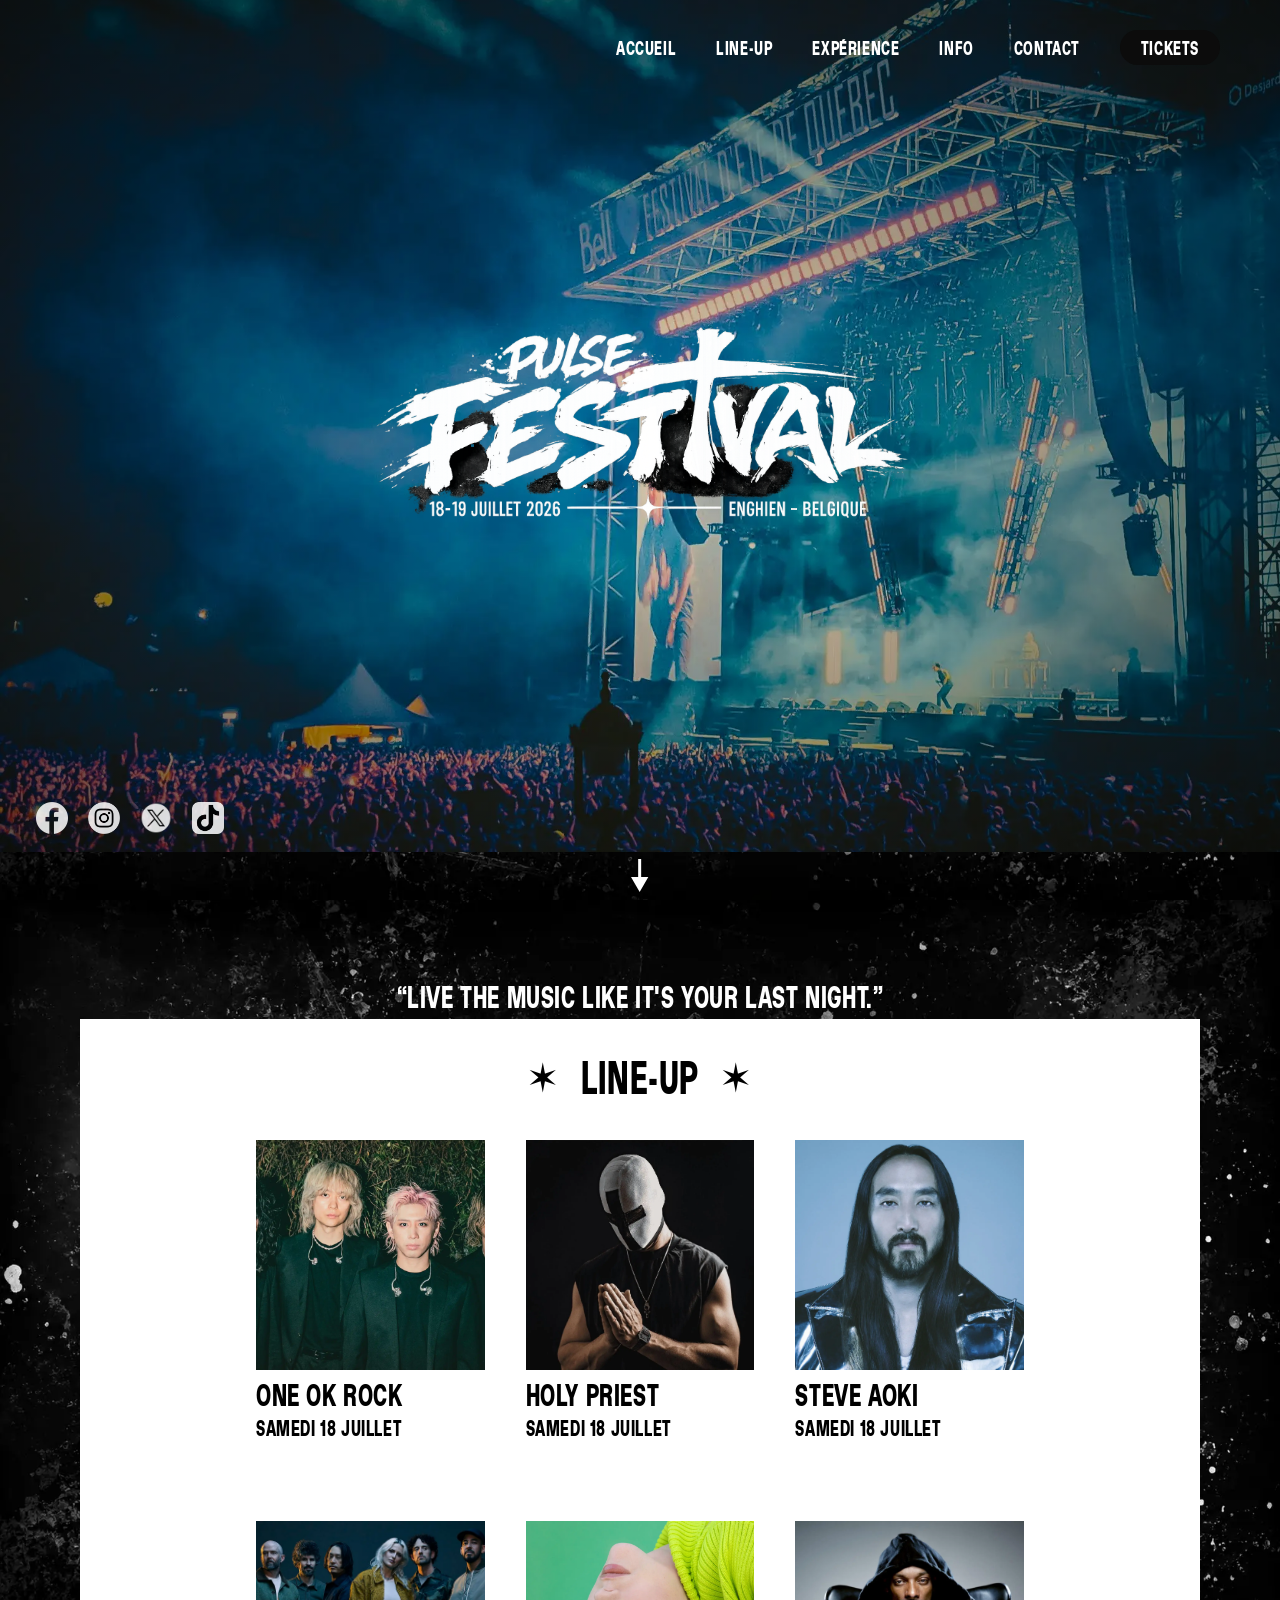
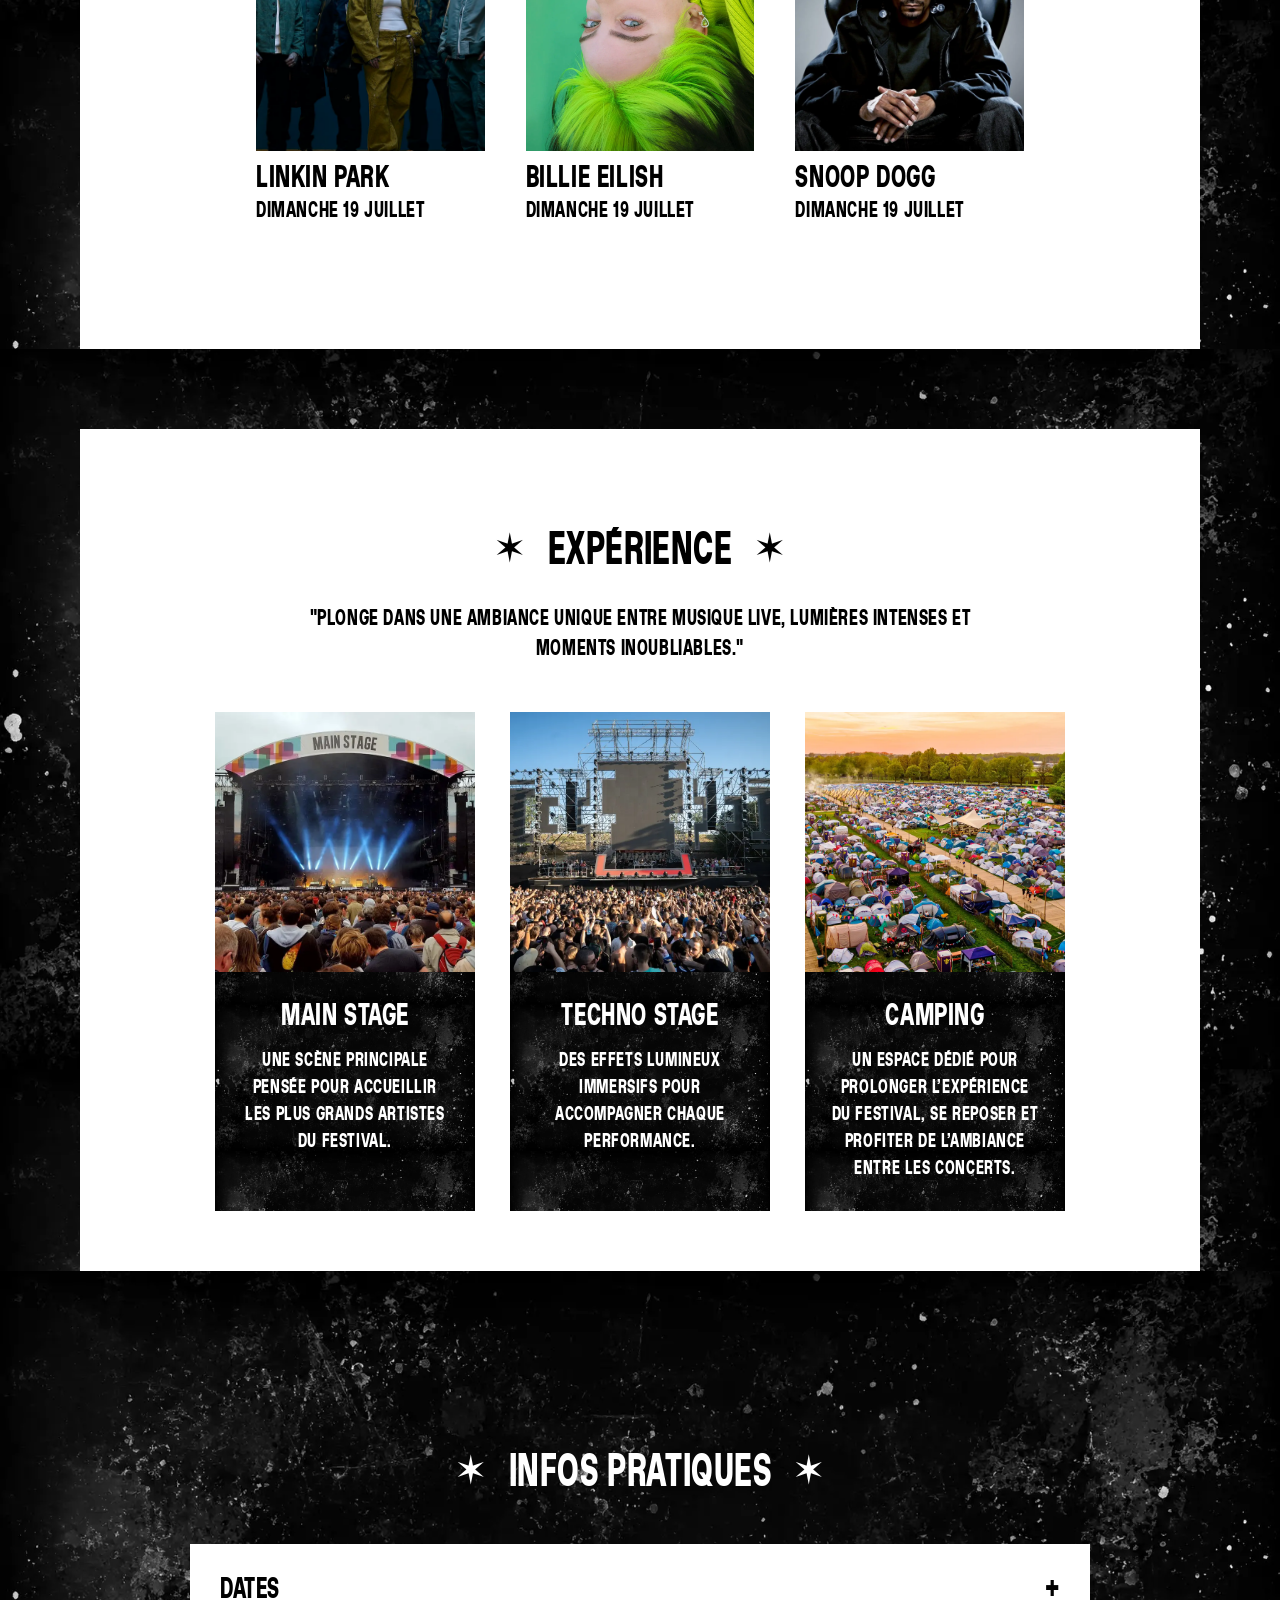
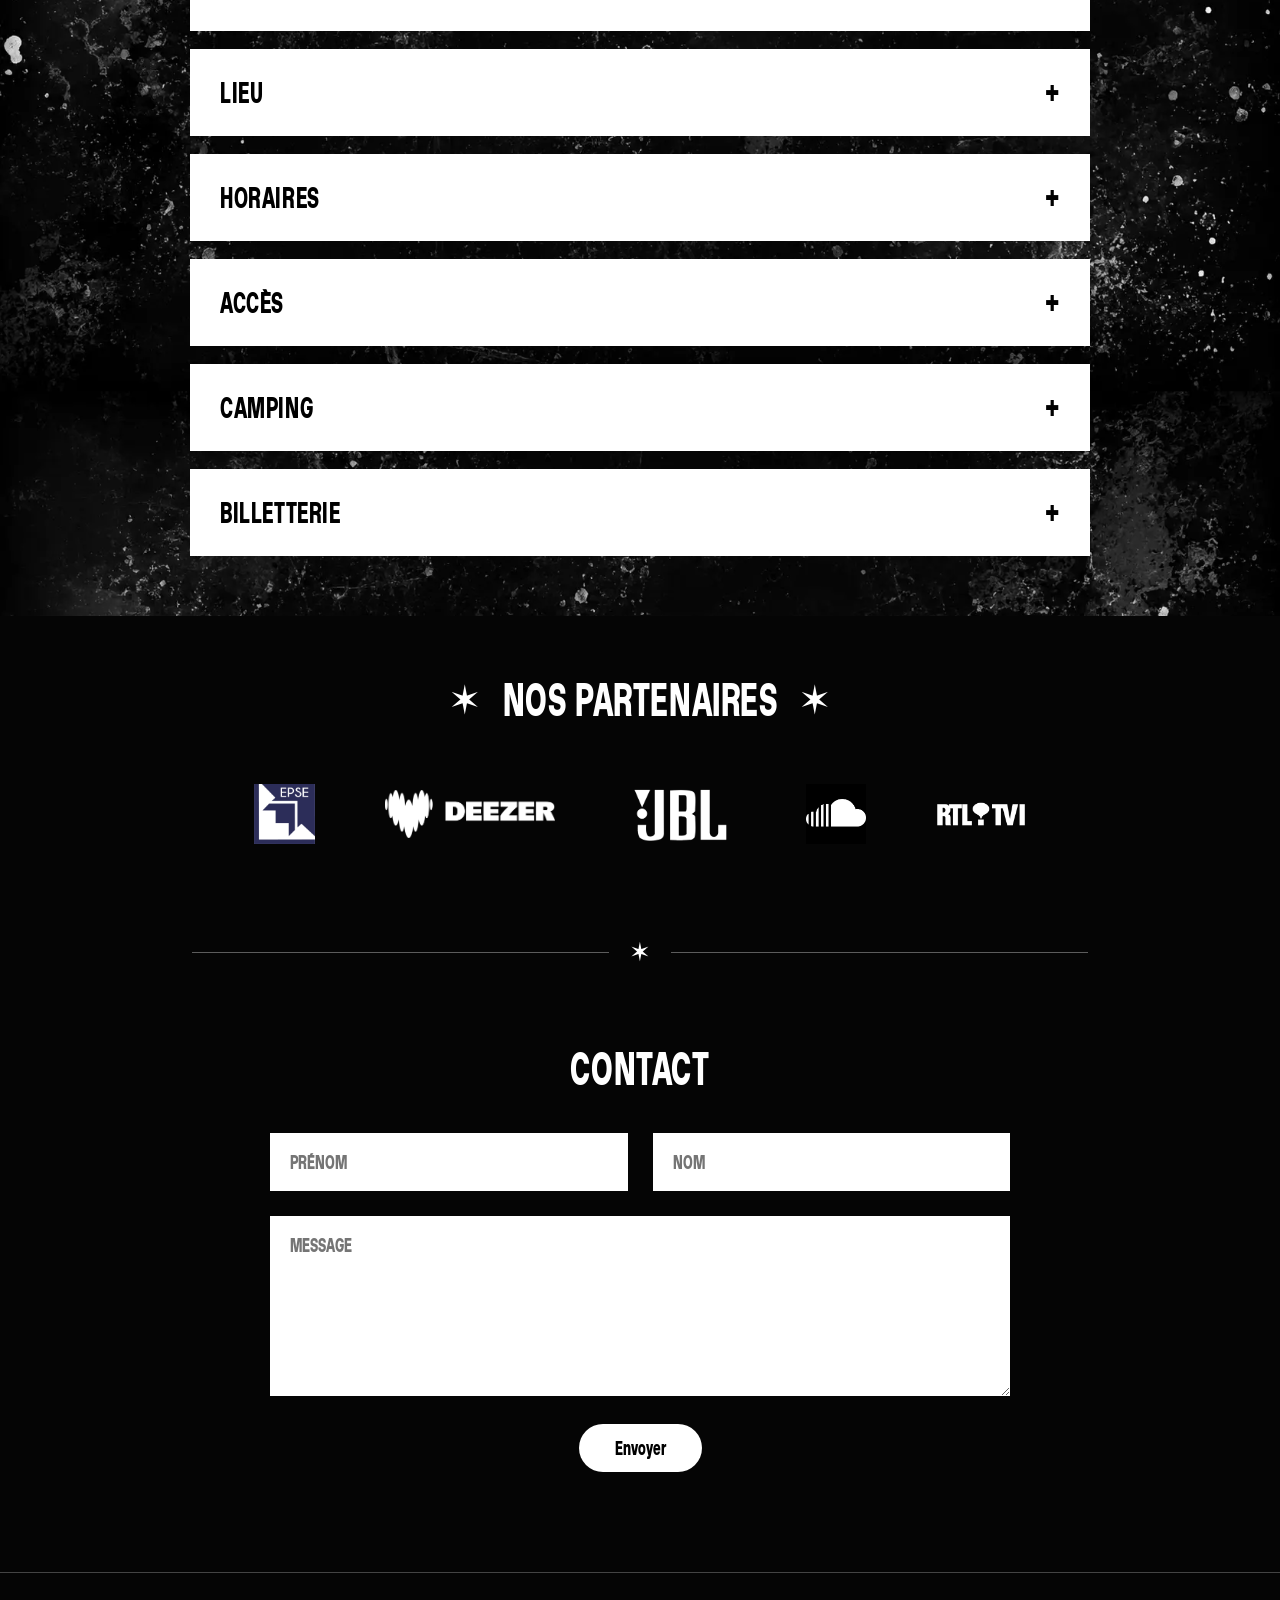
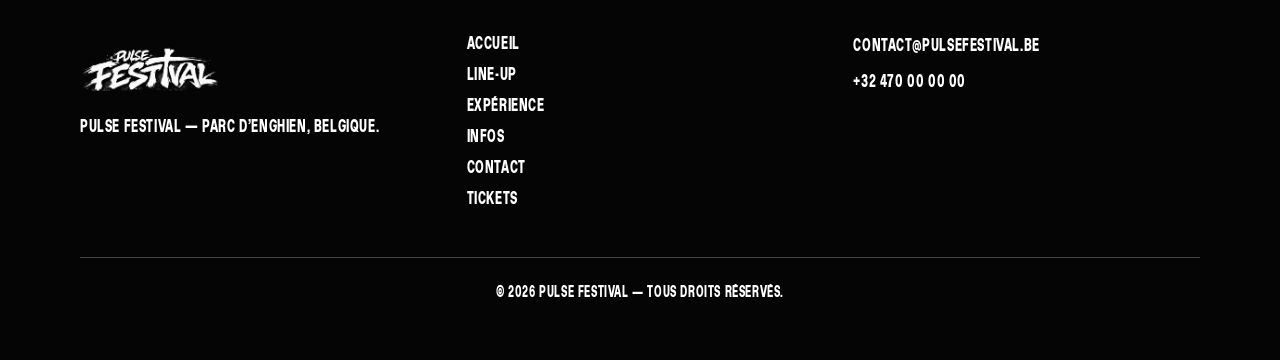
<file: index.html>
<!doctype html>
<html lang="fr">
<head>
    <meta charset="UTF-8">
    <meta name="viewport" content="width=device-width, initial-scale=1.0">
    <meta name="description" content="Pulse Festival est un festival musical organisé à Enghien les 18 et 19 juillet 2026, avec une programmation live, des scènes immersives et une expérience festival complète.">
    <meta name="author" content="Benat Léo">

    <meta property="og:title" content="Pulse Festival | Enghien 2026">
    <meta property="og:description" content="Découvrez Pulse Festival, un événement musical immersif à Enghien les 18 et 19 juillet 2026.">
    <meta property="og:image" content="https://benatleopulsefestival.fr/assets/images/logo_pulsefestival.png">
    <meta property="og:url" content="https://benatleopulsefestival.fr">
    <meta property="og:type" content="website">

    <link rel="icon" href="assets/images/logo_pulsefestival.png">
    <link rel="stylesheet" type="text/css" href="css/style.css?v=2">

    <title>Pulse Festival | Benat Léo</title>
</head>
<body>
    <header class="header">
        <div class="header-container">
            <a href="index.html" class="header-logo">
                <img src="assets/images/logo_pulsefestival.png" alt="Logo Pulse Festival">
            </a>

            <nav class="nav">
                <ul>
                    <li><a href="index.html">Accueil</a></li>
                    <li><a href="#lineup">Line-Up</a></li>
                    <li><a href="#experience">Expérience</a></li>
                    <li><a href="#info">Info</a></li>
                    <li><a href="#contact">Contact</a></li>
                    <li><a href="tickets.html" class="ticket-lien">Tickets</a></li>
                </ul>
            </nav>
            <button class="burger" type="button" aria-label="Ouvrir le menu" aria-expanded="false">
                <span></span>
                <span></span>
                <span></span>
            </button>
        </div>
    </header>
    <main>
        <section class="hero">
            <div class="hero-container">
                <img class="hero-logo" src="assets/images/logo_pulsefestival_cut.png" alt="Logo Pulse Festival">
            </div>
            <div class="hero-socials">
                <a href="https://facebook.com" target="_blank" rel="noopener noreferrer">
                    <img src="assets/images/LogoFacebook.png" alt="Facebook">
                </a>

                <a href="https://instagram.com" target="_blank" rel="noopener noreferrer">
                    <img src="assets/images/LogoInstagram.png" alt="Instagram">
                </a>

                <a href="https://x.com" target="_blank" rel="noopener noreferrer">
                    <img src="assets/images/LogoX.png" alt="X">
                </a>

                <a href="https://tiktok.com" target="_blank" rel="noopener noreferrer">
                    <img src="assets/images/LogoTiktok.png" alt="TikTok">
                </a>
            </div>
            <a href="#lineup" class="hero-arrow" aria-label="Aller à la section Line-up">
                <svg xmlns="http://www.w3.org/2000/svg" width="18" height="33" viewBox="0 0 18 33" fill="none">
                    <path d="M8.66025 33L17.3205 18H-6.67572e-06L8.66025 33ZM8.66025 0L7.16025 0L7.16025 19.5H8.66025H10.1602L10.1602 0L8.66025 0Z" fill="white"/>
                </svg>
            </a>
        </section>
        <section id="lineup">
            <p class="lineup-phrase">“Live the music like it's your last night.”</p>
            <div class="lineup-container">

                <div class="lineup-title">
                    <span class="title-star">✶</span>
                    <h2>Line-Up</h2>
                    <span class="title-star">✶</span>
                </div>

                <div class="lineup-content">

                    <article class="artist-carte">
                        <div class="artist-visuel">
                            <img src="assets/images/OneOkRock.webp" alt="One Ok Rock">
                            <a href="https://www.deezer.com/fr/artist/469713" class="artist-ecoute" target="_blank" rel="noopener noreferrer">▶ ÉCOUTER</a>
                            <a href="artist-oneokrock.html" class="artist-details">DÉTAILS</a>
                        </div>
                            <h3>One Ok Rock</h3>
                        <p>Samedi 18 juillet</p>
                    </article>

                    <article class="artist-carte">
                        <div class="artist-visuel">
                            <img src="assets/images/HolyPriest.webp" alt="Holy Priest">
                            <a href="https://www.deezer.com/fr/artist/4139900" class="artist-ecoute" target="_blank" rel="noopener noreferrer">▶ ÉCOUTER</a>
                            <a href="artist-oneokrock.html" class="artist-details">DÉTAILS</a>
                        </div>
                            <h3>Holy Priest</h3>
                        <p>Samedi 18 juillet</p>
                    </article>

                    <article class="artist-carte">
                        <div class="artist-visuel">
                            <img src="assets/images/SteveAoki.webp" alt="Steve Aoki">
                            <a href="https://www.deezer.com/fr/artist/310557" class="artist-ecoute" target="_blank" rel="noopener noreferrer">▶ ÉCOUTER</a>
                            <a href="artist-oneokrock.html" class="artist-details">DÉTAILS</a>
                        </div>
                            <h3>Steve Aoki</h3>
                        <p>Samedi 18 juillet</p>
                    </article>

                    <article class="artist-carte">
                        <div class="artist-visuel">
                            <img src="assets/images/LinkinPark.webp" alt="Linkin Park">
                            <a href="https://www.deezer.com/fr/artist/92" class="artist-ecoute" target="_blank" rel="noopener noreferrer">▶ ÉCOUTER</a>
                            <a href="artist-oneokrock.html" class="artist-details">DÉTAILS</a>
                        </div>
                        <h3>Linkin Park</h3>
                        <p>Dimanche 19 juillet</p>
                    </article>

                    <article class="artist-carte">
                        <div class="artist-visuel">
                            <img src="assets/images/BillieEilish.webp" alt="Billie Eilish">
                            <a href="https://www.deezer.com/fr/artist/9635624" class="artist-ecoute" target="_blank" rel="noopener noreferrer">▶ ÉCOUTER</a>
                            <a href="artist-oneokrock.html" class="artist-details">DÉTAILS</a>
                        </div>
                        <h3>Billie Eilish</h3>
                        <p>Dimanche 19 juillet</p>
                    </article>

                    <article class="artist-carte">
                        <div class="artist-visuel">
                            <img src="assets/images/SnoopDog.webp" alt="Snoop Dogg">
                            <a href="https://www.deezer.com/fr/artist/3" class="artist-ecoute" target="_blank" rel="noopener noreferrer">▶ ÉCOUTER</a>
                            <a href="artist-oneokrock.html" class="artist-details">DÉTAILS</a>
                        </div>
                        <h3>Snoop Dogg</h3>
                        <p>Dimanche 19 juillet</p>
                    </article>

                </div>
            </div>
        </section>
        <section id="experience">
            <div class="experience-container">
                <div class="experience-titre">
                    <span class="title-star">✶</span>
                    <h2>Expérience</h2>
                    <span class="title-star">✶</span>
                </div>
                <p class="experience-intro">"Plonge dans une ambiance unique entre musique live, lumières intenses et moments inoubliables."</p>

                <div class="experience-content">
                    <article class="experience-carte">
                        <img src="assets/images/MainStage.webp" alt="Main Stage">
                        <h3>Main Stage</h3>
                        <p>Une scène principale pensée pour accueillir les plus grands artistes du festival.</p>
                    </article>

                    <article class="experience-carte">
                        <img src="assets/images/SecondStage.webp" alt="Techno Stage">
                        <h3>Techno Stage</h3>
                        <p>Des effets lumineux immersifs pour accompagner chaque performance.</p>
                    </article>

                    <article class="experience-carte">
                        <img src="assets/images/Camping.webp" alt="Camping">
                        <h3>Camping</h3>
                        <p>Un espace dédié pour prolonger l’expérience du festival, se reposer et profiter de l’ambiance entre les concerts.</p>
                    </article>
                </div>
            </div>
        </section>
        <section id="info">
            <div class="info-container">
                <div class="info-titre">
                    <span class="title-star">✶</span>
                    <h2>Infos pratiques</h2>
                    <span class="title-star">✶</span>
                </div>
                <div class="info-deroulant">
                    <details class="info-carte">
                        <summary>Dates</summary>
                        <div class="info-contenu">
                            <p>Le Pulse Festival aura lieu les 18 et 19 juillet 2026. Deux jours de concerts, d’expériences visuelles et d’ambiance live au cœur de l’été.</p>
                            <div class="info-actions">
                                <a href="#lineup" class="info-action">Voir la Line-Up</a>
                            </div>
                        </div>
                    </details>

                    <details class="info-carte">
                        <summary>Lieu</summary>
                        <div class="info-contenu">
                            <p>Le festival se déroule au Parc d’Enghien, en Belgique. Un cadre naturel et spacieux, idéal pour accueillir les scènes, les espaces de repos et les zones d’expérience du festival.</p>
                            <div class="info-actions">
                                <a href="https://www.google.com/maps/search/?api=1&query=Parc+d%27Enghien+Belgique" class="info-action" target="_blank" rel="noopener noreferrer">Voir l’itinéraire</a>
                            </div>
                        </div>
                    </details>

                    <details class="info-carte">
                        <summary>Horaires</summary>
                        <div class="info-contenu">
                            <p>L’ouverture des portes est prévue à partir de 14h00. Les concerts débuteront dans l’après-midi et se prolongeront jusqu’en soirée.</p>
                            <div class="info-actions">
                                <a href="#lineup" class="info-action">Voir les artistes</a>
                            </div>
                        </div>
                    </details>

                    <details class="info-carte">
                        <summary>Accès</summary>
                        <div class="info-contenu">
                            <p>Le site est accessible à pied, en voiture et via les transports disponibles autour d’Enghien. Des zones de stationnement et des accès piétons seront prévus pour faciliter l’arrivée des festivaliers.</p>
                            <div class="info-actions">
                                <a href="https://www.google.com/maps/search/?api=1&query=Parc+d%27Enghien+Belgique" class="info-action" target="_blank" rel="noopener noreferrer">Préparer mon trajet</a>
                            </div>
                        </div>
                    </details>

                    <details class="info-carte">
                        <summary>Camping</summary>
                        <div class="info-contenu">
                            <p>Un espace camping sera disponible pour les festivaliers souhaitant prolonger l’expérience sur place. Il permettra de se reposer entre les concerts et de profiter pleinement de l’ambiance du festival.</p>
                            <div class="info-actions">
                                <a href="tickets.html" class="info-action">Voir le pass camping</a>
                            </div>
                        </div>
                    </details>

                    <details class="info-carte">
                        <summary>Billetterie</summary>
                        <div class="info-contenu">
                            <p>Les billets seront disponibles en ligne via la page Tickets. Plusieurs formules seront proposées selon l’expérience souhaitée : accès standard, pass week-end et options premium.</p>
                            <div class="info-actions">
                                <a href="tickets.html" class="info-action">Voir les tickets</a>
                            </div>
                        </div>
                    </details>
                </div>
            </div>
        </section>
        <section id="contact">
            <div class="contact-container">

                <div class="partenaires">
                    <div class="contact-titre">
                        <span class="title-star">✶</span>
                        <h2>Nos partenaires</h2>
                        <span class="title-star">✶</span>
                    </div>

                    <div class="partenaires-liste">
                        <img src="assets/images/LogoEpse.png" alt="Logo EPSE">
                        <img src="assets/images/LogoDeezer.png" alt="Logo Deezer">
                        <img src="assets/images/LogoJBL.png" alt="Logo JBL">
                        <img src="assets/images/LogoSoundCloud.png" alt="Logo SoundCloud">
                        <img src="assets/images/LogoRTL.png" alt="Logo RTL TVI" class="logo-rtl">
                    </div>
                </div>
                <div class="section-separateur">
                    <span>✶</span>
                </div>
                <div class="contact-formulaire">
                    <h2>Contact</h2>

                    <form>
                        <div class="form-ligne">
                            <input type="text" name="prenom" placeholder="Prénom">
                            <input type="text" name="nom" placeholder="Nom">
                        </div>

                        <textarea name="message" placeholder="Message"></textarea>

                        <button type="submit">Envoyer</button>
                    </form>
                </div>

            </div>
        </section>
    </main>
    <footer class="footer">
        <div class="footer-container">
            <div class="footer-brand">
                <img src="assets/images/logo_pulsefestival.png" alt="Logo Pulse Festival">
                <p>Pulse Festival — Parc d’Enghien, Belgique.</p>
            </div>

            <div class="footer-liens">
                <a href="index.html">Accueil</a>
                <a href="#lineup">Line-Up</a>
                <a href="#experience">Expérience</a>
                <a href="#info">Infos</a>
                <a href="#contact">Contact</a>
                <a href="tickets.html">Tickets</a>
            </div>

            <div class="footer-contact">
                <p>contact@pulsefestival.be</p>
                <p>+32 470 00 00 00</p>
            </div>
        </div>
        <div class="footer-bottom">
            <p>© 2026 Pulse Festival — Tous droits réservés.</p>
        </div>
    </footer>
    <script src="js/script.js"></script>
</body>
</html>
</file>
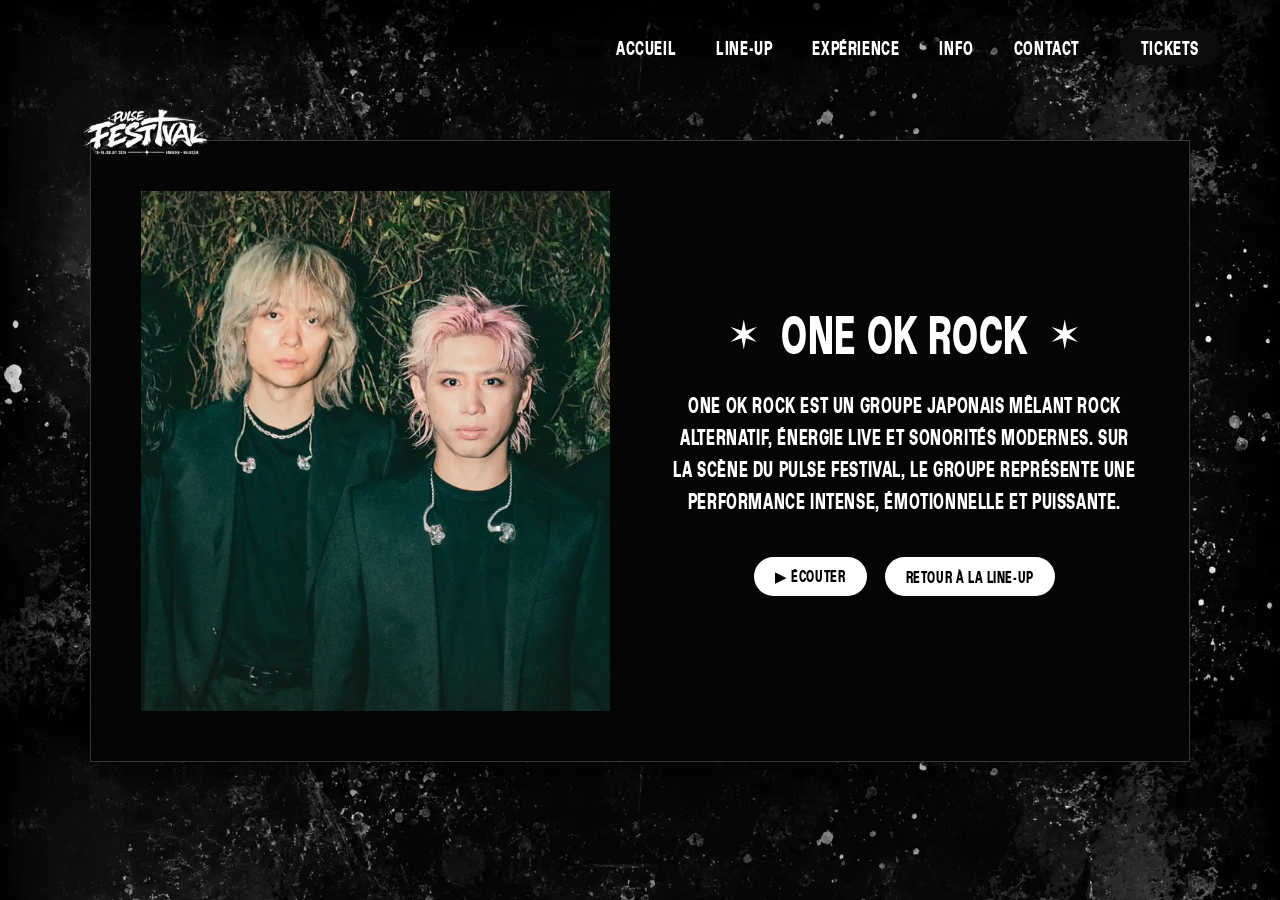
<file: artist-oneokrock.html>
<!doctype html>
<html lang="fr">
<head>
    <meta charset="UTF-8">
    <meta name="viewport" content="width=device-width, initial-scale=1.0">
    <meta name="description" content="Découvrez One Ok Rock, artiste présent dans la programmation du Pulse Festival 2026 à Enghien.">
    <meta name="author" content="Benat Léo">

    <meta property="og:title" content="Pulse Festival | One Ok Rock">
    <meta property="og:description" content="Présentation de One Ok Rock, groupe japonais présent dans la programmation du Pulse Festival.">
    <meta property="og:image" content="https://benatleopulsefestival.fr/assets/images/logo_pulsefestival.png">
    <meta property="og:url" content="https://benatleopulsefestival.fr/artist-oneokrock.html">
    <meta property="og:type" content="website">

    <link rel="icon" href="assets/images/logo_pulsefestival.png">
    <link rel="stylesheet" type="text/css" href="css/style.css?v=2">

    <title>Pulse Festival | One Ok Rock</title>
</head>
<body>
<header class="header">
    <div class="header-container">
        <a href="index.html" class="header-logo">
            <img src="assets/images/logo_pulsefestival.png" alt="Logo Pulse Festival">
        </a>

        <button class="burger" type="button" aria-label="Ouvrir le menu" aria-expanded="false">
            <span></span>
            <span></span>
            <span></span>
        </button>

        <nav class="nav">
            <ul>
                <li><a href="index.html">Accueil</a></li>
                <li><a href="index.html#lineup">Line-Up</a></li>
                <li><a href="index.html#experience">Expérience</a></li>
                <li><a href="index.html#info">Info</a></li>
                <li><a href="index.html#contact">Contact</a></li>
                <li><a href="tickets.html" class="ticket-lien">Tickets</a></li>
            </ul>
        </nav>
    </div>
</header>
<img src="assets/images/logo_pulsefestival_cut.png" alt="Logo Pulse Festival" class="page-logo-top">
<main id="artist-page">
    <section class="artist-page-container">
        <img src="assets/images/OneOkRock.webp" alt="One Ok Rock">

        <div class="artist-page-texte">
            <div class="tickets-intro">
                <span class="title-star">✶</span>
                <h1>One Ok Rock</h1>
                <span class="title-star">✶</span>
            </div>

            <p>
                One Ok Rock est un groupe japonais mêlant rock alternatif, énergie live
                et sonorités modernes. Sur la scène du Pulse Festival, le groupe représente
                une performance intense, émotionnelle et puissante.
            </p>

            <div class="artist-page-actions">
                <a href="https://www.deezer.com/fr/artist/469713" class="artist-page-bouton" target="_blank" rel="noopener noreferrer">▶ ÉCOUTER</a>
                <a href="index.html#lineup" class="tickets-retour">Retour à la Line-Up</a>
            </div>
    </section>
</main>

<script src="js/script.js"></script>
</body>
</html>
</file>
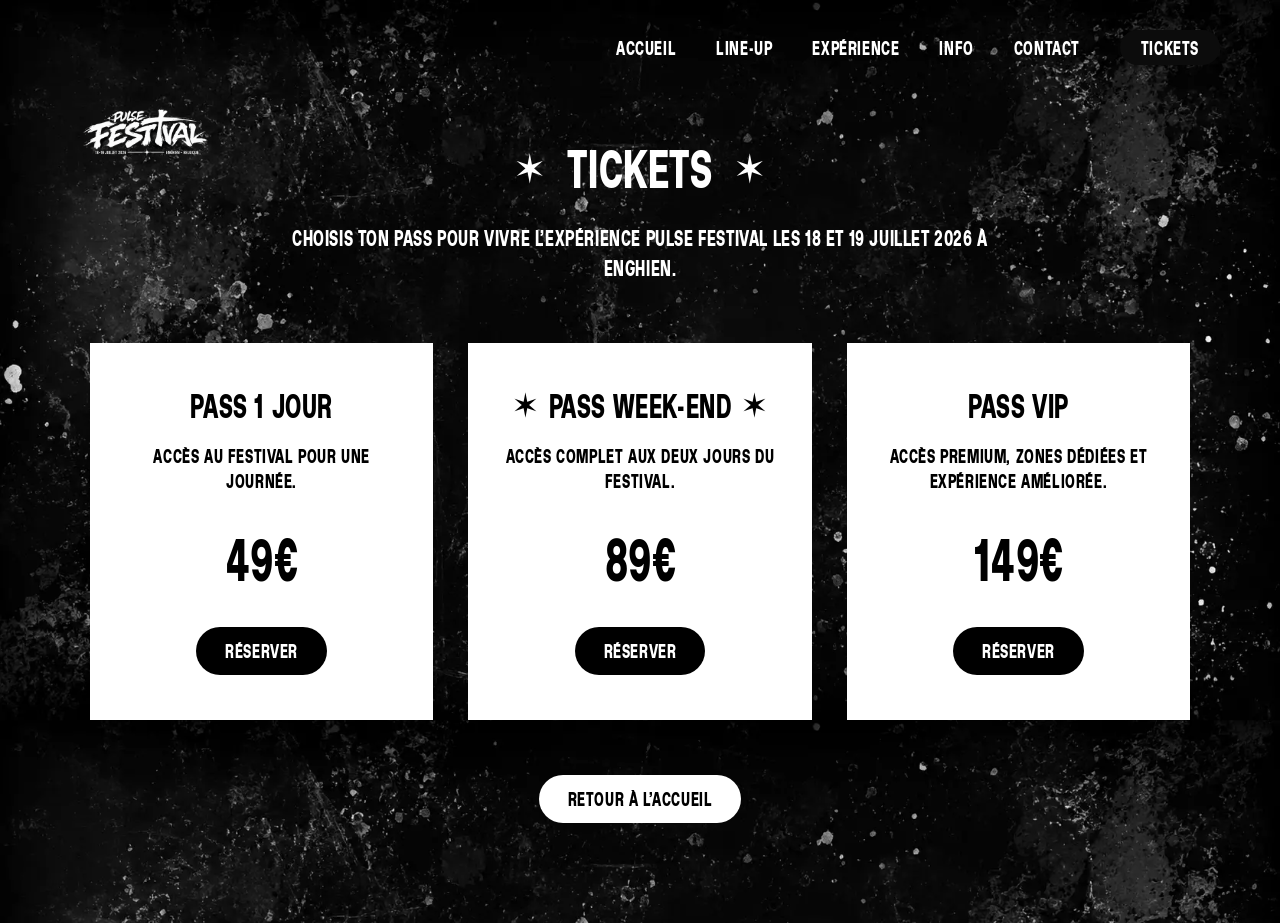
<file: tickets.html>
<!doctype html>
<html lang="fr">
<head>
    <meta charset="UTF-8">
    <meta name="viewport" content="width=device-width, initial-scale=1.0">
    <meta name="description" content="Réservez votre pass pour le Pulse Festival à Enghien : pass 1 jour, pass week-end et pass VIP.">
    <meta name="author" content="Benat Léo">

    <meta property="og:title" content="Pulse Festival | Tickets">
    <meta property="og:description" content="Choisissez votre pass pour vivre l’expérience Pulse Festival les 18 et 19 juillet 2026 à Enghien.">
    <meta property="og:image" content="https://benatleopulsefestival.fr/assets/images/logo_pulsefestival.png">
    <meta property="og:url" content="https://benatleopulsefestival.fr/tickets.html">
    <meta property="og:type" content="website">

    <link rel="icon" href="assets/images/logo_pulsefestival.png">
    <link rel="stylesheet" type="text/css" href="css/style.css?v=2">

    <title>Pulse Festival | Tickets</title>
</head>
<body>
    <header class="header">
        <div class="header-container">
            <a href="index.html" class="header-logo">
                <img src="assets/images/logo_pulsefestival.png" alt="Logo Pulse Festival">
            </a>

            <nav class="nav">
                <ul>
                    <li><a href="index.html">Accueil</a></li>
                    <li><a href="index.html#lineup">Line-Up</a></li>
                    <li><a href="index.html#experience">Expérience</a></li>
                    <li><a href="index.html#info">Info</a></li>
                    <li><a href="index.html#contact">Contact</a></li>
                    <li><a href="tickets.html" class="ticket-lien">Tickets</a></li>
                </ul>
            </nav>
            <button class="burger" type="button" aria-label="Ouvrir le menu" aria-expanded="false">
                <span></span>
                <span></span>
                <span></span>
            </button>
        </div>
    </header>
    <img src="assets/images/logo_pulsefestival_cut.png" alt="Logo Pulse Festival" class="page-logo-top">
    <main id="tickets">
        <section class="tickets-container">
            <div class="tickets-intro">
                <span class="title-star">✶</span>
                <h1>Tickets</h1>
                <span class="title-star">✶</span>
            </div>

            <p class="tickets-texte">
                Choisis ton pass pour vivre l’expérience Pulse Festival les 18 et 19 juillet 2026 à Enghien.
            </p>

            <div class="tickets-liste">
                <article class="ticket-carte">
                    <h2>Pass 1 Jour</h2>
                    <p class="ticket-description">Accès au festival pour une journée.</p>
                    <p class="ticket-prix">49€</p>
                    <a href="index.html#contact" class="ticket-bouton">Réserver</a>
                </article>

                <article class="ticket-carte ticket-carte-principale">
                    <h2>Pass Week-End</h2>
                    <p class="ticket-description">Accès complet aux deux jours du festival.</p>
                    <p class="ticket-prix">89€</p>
                    <a href="index.html#contact" class="ticket-bouton">Réserver</a>
                </article>

                <article class="ticket-carte">
                    <h2>Pass VIP</h2>
                    <p class="ticket-description">Accès premium, zones dédiées et expérience améliorée.</p>
                    <p class="ticket-prix">149€</p>
                    <a href="index.html#contact" class="ticket-bouton">Réserver</a>
                </article>
            </div>

            <a href="index.html" class="tickets-retour">Retour à l’accueil</a>
        </section>
    </main>
    <footer>

    </footer>
</body>
</html>
</file>
<file: css/style.css>
﻿@font-face{font-family:"Cossette";src:url("../assets/fonts/CossetteTitre-Bold.ttf") format("truetype")}*,*::before,*::after{margin:0;padding:0;box-sizing:border-box}body{font-family:"Cossette",sans-serif;letter-spacing:.6px;background:#050505;text-transform:uppercase}.header{position:fixed;top:0;left:0;width:100%;z-index:10;overflow:hidden}.header-container{position:relative;display:flex;justify-content:flex-end;align-items:center;padding:30px 60px;transition:padding .3s;z-index:1}.header-logo{opacity:0;visibility:hidden;pointer-events:none;position:absolute;left:50%;top:40%;transform:translate(-50%, -50%);transition:opacity .5s}.header::before{content:"";position:absolute;inset:0;background-image:url("../assets/images/background_page.webp");opacity:0;transition:opacity .5s;z-index:0}.header.is-scrolled::before{opacity:1}.header.is-scrolled .header-container{justify-content:flex-end;padding:20px 60px}.header.is-scrolled .header-logo{opacity:1;visibility:visible;pointer-events:auto}.header.is-scrolled .nav .ticket-lien{background-color:#fff;color:#000;border-color:#fff}.header.is-scrolled .nav .ticket-lien:hover{background-color:rgba(0,0,0,0);color:#fff;border-color:#fff}.header-logo img{width:140px;display:block}.nav ul{display:flex;align-items:center;gap:40px;list-style:none}.nav a{text-decoration:none;color:#fff;font-size:18px;transition:color .5s,text-shadow .5s}.nav a:not(.ticket-lien):hover{color:#00bfff;text-shadow:0 2px 8px rgba(0,0,0,.3)}.nav .ticket-lien{width:100px;height:35px;display:inline-flex;justify-content:center;align-items:center;border-radius:999px;border:.5px solid rgba(0,0,0,0);background:#0c0c0c;color:#fff;text-decoration:none;transition:background-color .3s,border-color .3s}.nav .ticket-lien:hover{border-color:#fff;background-color:rgba(0,0,0,0)}.burger{display:none;width:36px;height:28px;border:none;background:rgba(0,0,0,0);cursor:pointer;flex-direction:column;justify-content:space-between;position:relative;z-index:4}.burger span{width:100%;height:3px;background-color:#fff;display:block;transition:transform .3s,opacity .3s}.header.menu-open .burger span:nth-child(1){transform:translateY(13px) rotate(45deg)}.header.menu-open .burger span:nth-child(2){opacity:0}.header.menu-open .burger span:nth-child(3){transform:translateY(-13px) rotate(-45deg)}.hero{position:relative;overflow:hidden;background-image:radial-gradient(ellipse at center, rgba(0, 0, 0, 0) 0%, rgba(0, 0, 0, 0.65) 100%),url("../assets/images/background_main.webp");background-size:100% 100%,cover;background-position:center,center 70%;background-repeat:no-repeat,no-repeat;min-height:100vh}.hero::after{content:"";position:absolute;left:0;bottom:0;width:100%;height:48px;background-image:url("../assets/images/background_page.webp");background-size:100% auto;background-position:bottom center;background-repeat:repeat-x;pointer-events:none;z-index:2}.hero-container{min-height:100vh;display:flex;justify-content:center;align-items:center}.hero-logo{max-width:550px;width:60%}.hero-socials{position:absolute;left:35px;bottom:65px;display:flex;gap:18px;z-index:4}.hero-socials a{width:34px;height:34px;display:inline-flex;justify-content:center;align-items:center}.hero-socials img{width:32px;height:32px;object-fit:contain;display:block;filter:invert(1);opacity:.85;transition:opacity .3s,transform .3s}.hero-socials a:hover img{opacity:1;transform:translateY(-3px)}.hero-arrow{position:absolute;left:50%;bottom:8px;transform:translateX(-50%);z-index:3;display:block;cursor:pointer}.hero-arrow svg{display:block}#lineup,#experience,#info{background-image:url("../assets/images/background_page.webp");background-size:100% auto;background-position:top center;background-repeat:repeat-y;min-height:100vh}.title-star{font-family:Arial,sans-serif;font-size:40px;line-height:1;color:#000}.page-logo-top{position:absolute;top:95px;left:80px;width:130px;z-index:2}#lineup{padding-top:80px;padding-right:80px;padding-bottom:0;padding-left:80px}.lineup-phrase{color:#fff;text-align:center;font-size:28px;margin-bottom:5px}.lineup-container{position:relative;width:100%;min-height:calc(100vh - 80px);margin:0;background-color:#fff;display:flex;flex-direction:column;align-items:center;padding-bottom:120px}.lineup-title{margin-top:35px;margin-bottom:30px;display:flex;align-items:center;gap:20px}.lineup-title h2{font-size:40px;color:#000}.lineup-content{display:grid;grid-template-columns:repeat(3, 1fr);gap:65px 25px;width:70%}.artist-carte{padding:8px;width:100%;height:auto}.artist-carte img{width:100%;height:230px;object-fit:cover;display:block}.artist-carte h3{margin-top:8px;font-size:28px;color:#000}.artist-carte p{margin-top:4px;font-size:20px;color:#000}.artist-visuel{position:relative;overflow:hidden}.artist-visuel img{transition:filter .3s}.artist-ecoute,.artist-details{position:absolute;top:50%;transform:translate(-50%, -50%);opacity:0;padding:10px 18px;border-radius:999px;background-color:#000;color:#fff;text-decoration:none;font-size:20px;border:.5px solid rgba(0,0,0,0);transition:opacity .3s,background-color .3s,border-color .3s,color .3s;display:inline-flex;align-items:center;justify-content:center;gap:8px;white-space:nowrap}.artist-ecoute{left:calc(50% - 65px)}.artist-details{left:calc(50% + 65px)}.artist-visuel:hover img{filter:brightness(0.45)}.artist-visuel:hover .artist-ecoute,.artist-visuel:hover .artist-details{opacity:1}.artist-ecoute:hover,.artist-details:hover{background-color:rgba(0,0,0,0);border-color:#fff;color:#fff}#experience{padding:80px 80px 0}.experience-container{min-height:calc(100vh - 80px);background-color:#fff;color:#000;padding:60px}.experience-titre{margin-top:35px;margin-bottom:30px;display:flex;justify-content:center;align-items:center;gap:20px}.experience-titre h2{font-size:40px;color:#000}.experience-intro{max-width:700px;margin:0 auto;text-align:center;font-size:20px;line-height:1.5}.experience-content{display:grid;grid-template-columns:repeat(3, 1fr);gap:35px;margin:50px auto 0;width:85%}.experience-carte{padding:0;border:none;min-height:220px;background-image:url("../assets/images/background_page.webp");background-size:100% auto;background-position:top center;background-repeat:repeat-y;overflow:hidden}.experience-carte img{width:100%;height:260px;object-fit:cover;display:block}.experience-carte h3{font-size:28px;margin-bottom:15px;padding-top:25px}.experience-carte p{font-size:18px;line-height:1.5;padding-bottom:30px}.experience-carte h3,.experience-carte p{color:#fff;text-align:center;padding-left:25px;padding-right:25px}#info{padding:80px 80px 0}.info-container{min-height:calc(100vh - 80px);color:#fff;padding:60px}.info-titre{margin-top:35px;margin-bottom:50px;display:flex;justify-content:center;align-items:center;gap:20px}.info-titre .title-star{color:#fff}.info-titre h2{font-size:40px;color:#fff}.info-deroulant{max-width:900px;margin:50px auto 0;display:flex;flex-direction:column;gap:18px}.info-carte{background-color:#fff;color:#000;overflow:hidden}.info-carte summary{cursor:pointer;list-style:none;padding:24px 30px;font-size:26px;display:flex;justify-content:space-between;align-items:center}.info-carte summary::after{content:"+";font-size:32px}.info-carte[open] summary::after{content:"-"}.info-contenu{max-height:0;overflow:hidden;opacity:0;padding:0 30px;transition:max-height .4s,opacity .3s,padding-bottom .3s}.info-carte[open] .info-contenu{max-height:250px;opacity:1;padding-bottom:30px}.info-actions{display:flex;justify-content:flex-end;gap:15px;margin-top:20px}.info-action{padding:12px 22px;background-color:#000;color:#fff;text-decoration:none;border:.5px solid rgba(0,0,0,0);border-radius:999px;font-size:18px;transition:background-color .3s,border-color .3s,color .3s}.info-action:hover{background-color:rgba(0,0,0,0);border-color:#000;color:#000}#contact{background-color:#050505;color:#fff;min-height:100vh}.section-separateur{width:70%;max-width:900px;margin:20px auto 70px;display:flex;align-items:center;justify-content:center;gap:20px}.section-separateur::before,.section-separateur::after{content:"";height:1px;flex:1;background-color:hsla(0,0%,100%,.35)}.section-separateur span{font-family:Arial,sans-serif;font-size:26px;color:#fff;line-height:1}.contact-container{min-height:100vh}.partenaires{padding:60px 80px;text-align:center}.partenaires-liste{display:flex;justify-content:center;align-items:center;gap:70px}.partenaires-liste img{max-height:60px;max-width:170px;object-fit:contain;display:block}.partenaires-liste .logo-rtl{max-height:90px}.contact-titre{display:flex;justify-content:center;align-items:center;gap:20px;margin-bottom:45px}.contact-titre h2{font-size:40px;color:#fff}.contact-titre .title-star{color:#fff}.contact-formulaire{max-width:900px;margin:80px auto 0;padding:0 80px 100px;text-align:center}.contact-formulaire h2{font-size:40px;margin-bottom:40px}.form-ligne{display:grid;grid-template-columns:repeat(2, 1fr);gap:25px;margin-bottom:25px}.contact-formulaire input,.contact-formulaire textarea{width:100%;padding:18px 20px;background-color:#fff;border:none;font-family:"Cossette",sans-serif;font-size:18px;color:#000;text-transform:none}.contact-formulaire textarea{min-height:180px;resize:vertical}.contact-formulaire input::placeholder,.contact-formulaire textarea::placeholder{text-transform:uppercase}.contact-formulaire button{margin-top:25px;padding:12px 35px;border:.5px solid rgba(0,0,0,0);border-radius:999px;background-color:#fff;color:#000;font-family:"Cossette",sans-serif;font-size:18px;cursor:pointer;transition:background-color .3s,border-color .3s,color .3s}.contact-formulaire button:hover{background-color:rgba(0,0,0,0);border-color:#fff;color:#fff}.footer{background-color:#050505;color:#fff;padding:60px 80px;border-top:1px solid hsla(0,0%,100%,.25)}.footer-container{display:grid;grid-template-columns:1fr 1fr 1fr;gap:40px;align-items:start}.footer-brand img{width:140px;margin-bottom:20px}.footer-brand p,.footer-contact p{font-size:16px;line-height:1.5}.footer-liens{display:flex;flex-direction:column;gap:12px}.footer-liens a{color:#fff;text-decoration:none;font-size:16px;transition:color .3s}.footer-liens a:hover{color:#00bfff}.footer-contact{display:flex;flex-direction:column;gap:12px}.footer-bottom{margin-top:50px;padding-top:25px;border-top:1px solid hsla(0,0%,100%,.25);text-align:center}.footer-bottom p{font-size:14px}#tickets{min-height:100vh;background-image:url("../assets/images/background_page.webp");background-size:100% auto;background-position:top center;background-repeat:repeat-y;color:#fff;padding:140px 80px 100px}.tickets-container{max-width:1100px;margin:0 auto;text-align:center}.tickets-intro{display:flex;justify-content:center;align-items:center;gap:20px;margin-bottom:25px}.tickets-intro h1{font-size:48px}.tickets-intro .title-star{color:#fff}.tickets-texte{max-width:700px;margin:0 auto 60px;font-size:20px;line-height:1.5}.tickets-liste{display:grid;grid-template-columns:repeat(3, 1fr);gap:35px}.ticket-carte-principale h2{display:flex;justify-content:center;align-items:center;gap:12px}.ticket-carte-principale h2::before,.ticket-carte-principale h2::after{content:"✶";font-family:Arial,sans-serif;font-size:26px;line-height:1}.ticket-carte{background-color:#fff;color:#000;padding:45px 30px;min-height:320px;display:flex;flex-direction:column;align-items:center}.ticket-carte h2{font-size:30px;margin-bottom:20px}.ticket-description{font-size:18px;line-height:1.4;margin-bottom:35px}.ticket-prix{font-size:52px;margin-bottom:35px}.ticket-bouton,.tickets-retour{display:inline-flex;justify-content:center;align-items:center;border-radius:999px;padding:12px 28px;background-color:#000;color:#fff;text-decoration:none;border:.5px solid rgba(0,0,0,0);font-size:18px;transition:background-color .3s,border-color .3s,color .3s}.ticket-bouton:hover,.tickets-retour:hover{background-color:rgba(0,0,0,0);border-color:#000;color:#000}.tickets-retour{margin-top:55px;background-color:#fff;color:#000}.tickets-retour:hover{border-color:#fff;color:#fff}#artist-page{min-height:100vh;background-image:url("../assets/images/background_page.webp");background-size:100% auto;background-position:top center;background-repeat:repeat-y;color:#fff;padding:140px 80px 100px}.artist-page-container{max-width:1100px;margin:0 auto;padding:50px;display:grid;grid-template-columns:1fr 1fr;gap:60px;align-items:center;background-color:#050505;border:1px solid hsla(0,0%,100%,.2)}.artist-page-container img{width:100%;height:520px;object-fit:cover;display:block}.artist-page-texte{text-align:center}.artist-page-texte p{font-size:20px;line-height:1.6;margin-bottom:40px}.artist-page-actions{display:flex;justify-content:center;gap:18px;flex-wrap:wrap}.artist-page-bouton{display:inline-flex;justify-content:center;align-items:center;padding:9px 20px;border-radius:999px;background-color:#fff;color:#000;text-decoration:none;border:.5px solid rgba(0,0,0,0);font-size:15px;transition:background-color .3s,border-color .3s,color .3s}.artist-page-bouton:hover{background-color:rgba(0,0,0,0);border-color:#fff;color:#fff}.artist-page-actions .tickets-retour{margin-top:0;padding:9px 20px;font-size:15px}@media(max-width: 1024px){.header-container{padding:25px 35px}.header.is-scrolled .header-container{padding:18px 35px}.nav ul{gap:25px}.nav a{font-size:16px}.hero-logo{width:70%}#lineup,#experience,#info{padding-left:40px;padding-right:40px}.lineup-content{grid-template-columns:repeat(2, 1fr);width:85%}.experience-content{grid-template-columns:repeat(2, 1fr);width:95%}.tickets-liste{grid-template-columns:repeat(2, 1fr)}.partenaires-liste{flex-wrap:wrap;gap:40px}.footer-container{grid-template-columns:1fr 1fr}.page-logo-top{left:40px;width:110px}.artist-page-container{grid-template-columns:1fr;max-width:800px}.artist-page-container img{height:420px}.hero-socials{left:50%;bottom:65px;transform:translateX(-50%);justify-content:center}}@media(max-width: 768px){.header{overflow:visible}.header-logo{display:none}.header-container,.header.is-scrolled .header-container{justify-content:flex-end;padding:18px 22px}.burger{display:flex;z-index:4}.nav{position:fixed;top:0;left:0;width:100%;height:100vh;background-image:url("../assets/images/background_page.webp");background-size:cover;background-position:center;background-repeat:no-repeat;opacity:0;visibility:hidden;pointer-events:none;transform:translateY(-100%);transition:opacity .3s,transform .3s,visibility .3s;z-index:3}.header.menu-open .nav{opacity:1;visibility:visible;pointer-events:auto;transform:translateY(0)}.nav ul{height:100%;flex-direction:column;justify-content:center;align-items:center;gap:22px;padding:0}.nav a{font-size:22px}.nav .ticket-lien{width:140px;height:42px}.hero-logo{width:82%}#lineup,#experience,#info{padding:90px 20px 0}.lineup-phrase{font-size:20px;margin-bottom:15px}.lineup-container,.experience-container,.info-container{padding:35px 20px}.lineup-title,.experience-titre,.info-titre,.contact-titre,.tickets-intro{gap:14px}.lineup-title h2,.experience-titre h2,.info-titre h2,.contact-titre h2,.contact-formulaire h2,.tickets-intro h1{font-size:32px}.title-star{font-size:32px}.lineup-content{grid-template-columns:1fr;width:100%;gap:35px}.artist-carte h3{font-size:24px}.artist-carte p{font-size:18px}.experience-content{grid-template-columns:1fr;width:100%}.info-carte summary{font-size:21px;padding:20px}.info-contenu{padding:0 20px}.info-carte[open] .info-contenu{max-height:420px}.info-actions{justify-content:flex-start;flex-wrap:wrap}.partenaires{padding:50px 25px}.partenaires-liste{gap:30px}.partenaires-liste img{max-width:130px;max-height:50px}.section-separateur{width:85%;margin:10px auto 55px}.contact-formulaire{margin-top:50px;padding:0 25px 80px}.form-ligne{grid-template-columns:1fr}#tickets{padding:120px 25px 80px}.tickets-texte{font-size:18px;margin-bottom:45px}.tickets-liste{grid-template-columns:1fr;gap:30px}.ticket-carte{min-height:auto;padding:35px 25px}.ticket-prix{font-size:44px}.footer{padding:50px 25px}.footer-container{grid-template-columns:1fr;text-align:center}.footer-liens,.footer-contact{align-items:center}.hero-socials{left:50%;bottom:55px;transform:translateX(-50%);justify-content:center;gap:12px}.hero-socials a{width:28px;height:28px}.hero-socials img{width:20px;height:20px}.page-logo-top{top:90px;left:25px;width:95px}.artist-page-container{grid-template-columns:1fr;gap:35px;padding:35px 25px}.artist-page-container img{height:320px}.artist-page-texte p{font-size:18px}.artist-page-actions{flex-direction:column;align-items:center;gap:14px}.artist-page-bouton,.artist-page-actions .tickets-retour{width:fit-content}.artist-ecoute{left:50%;top:40%}.artist-details{left:50%;top:62%}}
</file>
